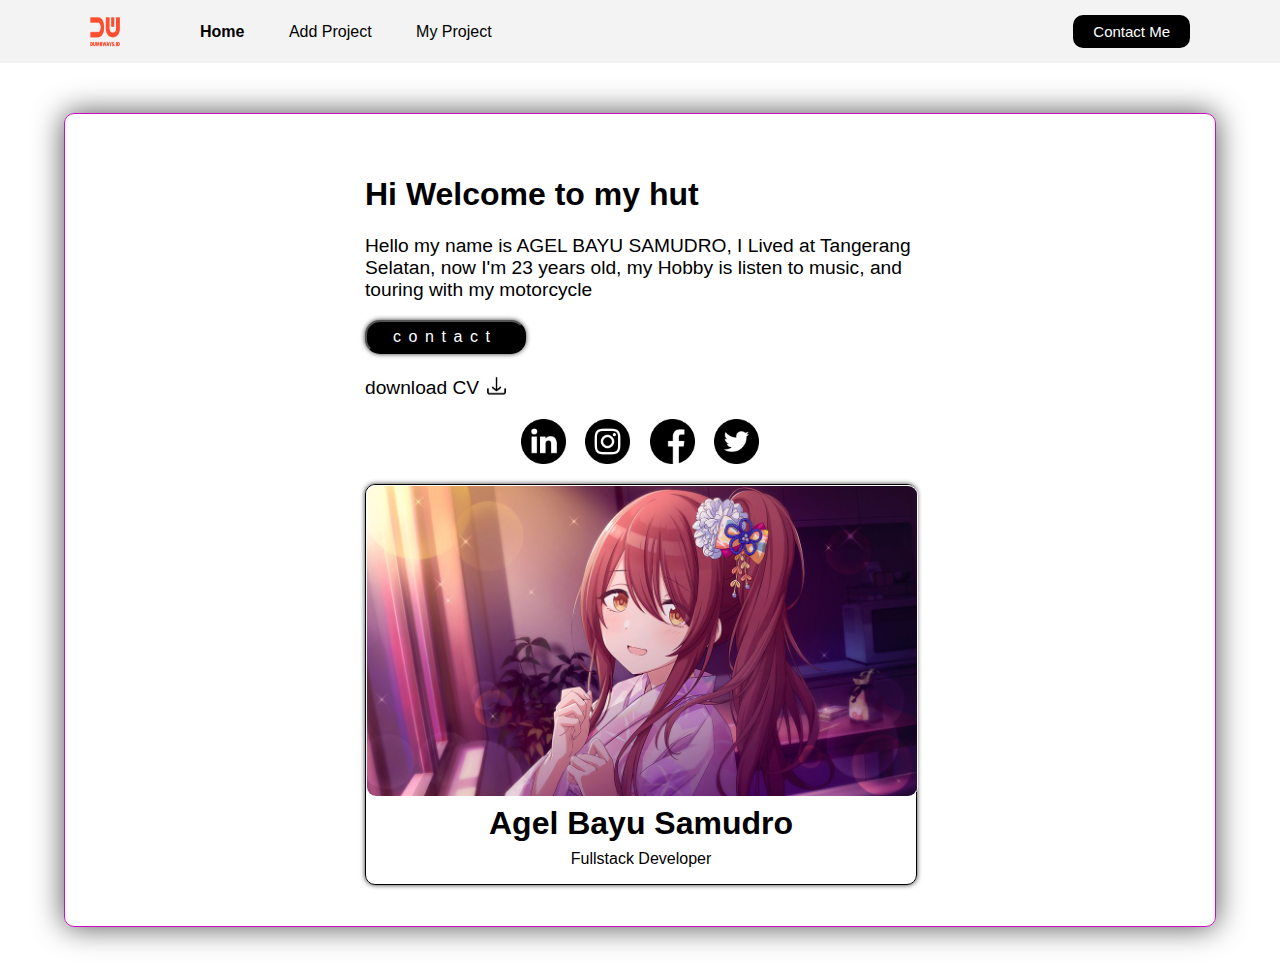
<file: index.html>
<html>

<head>
    <title> List Menu</title>
    <link rel="stylesheet" href="./style.css" />
</head>

<body>
    <nav>
        <div class="left-side">
            <a href="index.html">
                <img src="./assets/images/logo.png" alt="" style="width: 30px; height:30px;">
            </a>
            <ul>
                <li>
                    <a class="active" href="index.html">Home </a>
                </li>
                <li>
                    <a>Add Project</a>
                </li>
                <li>
                    <a>My Project</a>
                </li>
            </ul>
        </div>

        <div class="right-side">
            <a href="contact.html">Contact Me</a>
        </div>
    </nav>
    <div style="
    border: 1px solid rgb(202, 12, 202);
    width:1150px;
    border-radius: 10px;
    box-shadow: 0px 0px 30px rgb(79,79,79);
    margin: auto;
    margin-top: 50px;
    margin-bottom: 50px;
">
        <div style="
            border: 1px solid white;
            width:550px;
            padding: 15px;
            border-radius: 10px;
            margin: auto;
            margin-top: 25px;
            margin-bottom: 25px;
        ">
            <h1>Hi Welcome to my hut</h1>
            <p style="
        font-size: larger;
        margin-top: 5px;">
                Hello my name is AGEL BAYU SAMUDRO, I Lived at Tangerang Selatan, now I'm 23 years old,
                my Hobby is listen to music, and touring with my motorcycle

            </p>
            <button style="
        box-shadow: 0px 0px 5px rgba(50, 50, 50, 50);
        border-radius: 15px;
        color: white;
        background-color: black;
        padding: 6px 26px;
        font-size: 16px;
        font-family: Arial;
        letter-spacing: 2mm;
        ">contact</button>

            <p style="
        font-size: larger;">
                download CV <img src="assets/images/download.png" style="width: 25px;" />
            </p>

            <p style="
        letter-spacing: 15px;
        text-align: center;
        ">
                <img src="assets/images/linkedin.png" style="width: 45px;" />
                <img src="assets/images/instagram.png" style="width: 45px;" />
                <img src="assets/images/facebook.png" style="width: 45px;" />
                <img src="assets/images/twitter.png" style="width: 45px;" />
            </p>

            <div style="
            border: 1px solid black;
            box-shadow: 0px 0px 5px rgba(50, 50, 50, 50);
            width:550px;
            border-radius: 10px;
            margin: auto;">
                <img src="assets/images/profil.jpg" style="width: 100%;
        border: 1px solid white;
        border-radius: 10px;
        margin: auto;
        " />
                <h1 style="text-align: center;
        font-weight: bold;
        line-height: 10px;">Agel Bayu Samudro</h1>
                <p style="text-align: center;">Fullstack Developer</p>
            </div>

        </div>
    </div>
</body>

</html>
</file>
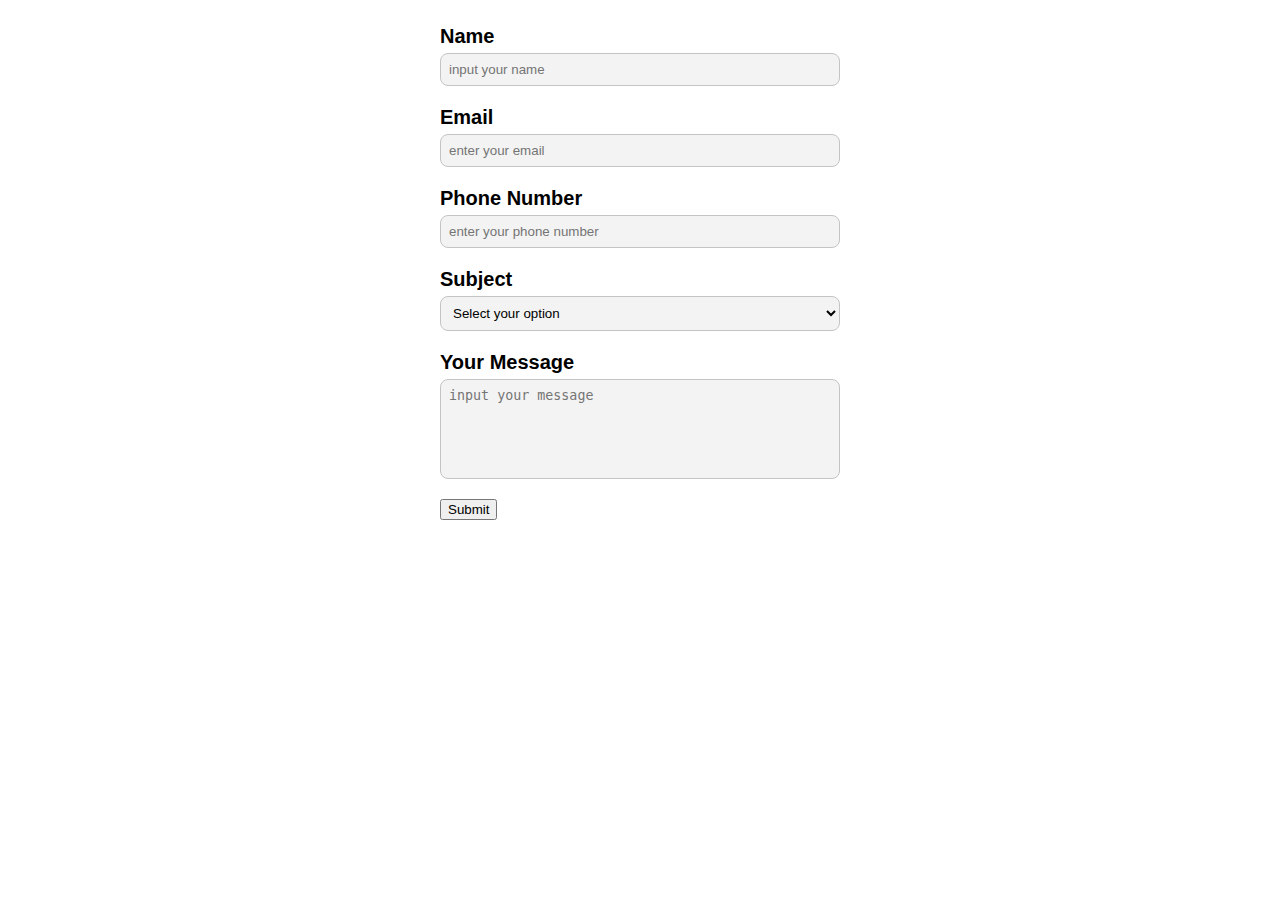
<file: contact.html>
<html>

<head>
    <link rel="stylesheet" href="./style.css" />
</head>

<body>
    <div style="width: 400px;margin: auto; margin-top: 25px;">
        <form id="form-contact">
            <div style=" margin-bottom:20px ;">
                <label for="name" style="font-size: 20px; font-weight: 700;">Name</label>
                <input id="name" type="text" required placeholder="input your name">
            </div>

            <div style="margin-bottom:20px ;">
                <label for="email" style="font-size: 20px; font-weight: 700;">Email</label>
                <input id="email" type="email" placeholder="enter your email">
            </div>

            <div style="margin-bottom:20px ;">
                <label for="phone" style="font-size: 20px; font-weight: 700;">Phone Number</label>
                <input id="phone" type="text" placeholder="enter your phone number">
            </div>

            <div style="margin-bottom:20px ;">
                <label for="subject" style="font-size: 20px; font-weight: 700;">Subject</label>
                <select id="subject">
                    <option value="" disabled selected hidden> Select your option</option>
                    <option>Lets Talk</option>
                    <option>Lets Collaboration</option>
                    <option>Lets Create Project</option>
                </select>
            </div>

            <div style="margin-bottom:20px ;">
                <label for="message" style="font-size: 20px; font-weight: 700;">Your Message</label>
                <textarea id="message" cols="30" rows="10" placeholder="input your message"></textarea>
            </div>

            <button type="button">Submit</button>
        </form>
    </div>
</body>

</html>
</file>
<file: style.css>
body {
    margin: 0;
    font-family: 'Poppins', sans-serif;
}

nav {
    background-color: #f4f3f3;
    height: 7vh;
    display: flex;
}

nav div {
    display: flex;
    align-items: center;
}

nav .left-side {
    flex: 50%;
    padding-left: 90px;
}

nav .right-side {
    flex: 50%;
    justify-content: flex-end;
    padding-right: 90px;
}

nav ul {
    list-style: none;
    margin-left: 40px;
}

nav ul li {
    display: inline;
    margin-right: 40px;
}

nav ul li a {
    color: black;
    text-decoration: none;
}

nav ul li a.active {
    color: black;
    font-weight: 700;
}

nav .right-side a {
    text-decoration: none;
    font-size: 15px;
    color: white;
    background-color: black;
    padding: 8px 20px;
    border-radius: 10px;
    cursor: pointer;
}

#form-contact #name {
    width: 100%;
    box-sizing: border-box;
    padding: 8px;
    background-color: #f3f3f3;
    border: 1px solid #c4c4c4;
    border-radius: 8px;
    margin-top: 5px;
}

#form-contact #email {
    width: 100%;
    box-sizing: border-box;
    padding: 8px;
    background-color: #f3f3f3;
    border: 1px solid #c4c4c4;
    border-radius: 8px;
    margin-top: 5px;
}

#form-contact #phone {
    width: 100%;
    box-sizing: border-box;
    padding: 8px;
    background-color: #f3f3f3;
    border: 1px solid #c4c4c4;
    border-radius: 8px;
    margin-top: 5px;
}

#form-contact #subject {
    width: 100%;
    box-sizing: border-box;
    padding: 8px;
    background-color: #f3f3f3;
    border: 1px solid #c4c4c4;
    border-radius: 8px;
    margin-top: 5px;
}

#form-contact #message {
    width: 100%;
    box-sizing: border-box;
    padding: 8px;
    background-color: #f3f3f3;
    border: 1px solid #c4c4c4;
    border-radius: 8px;
    margin-top: 5px;
    resize: none;
    height: 100px;
}
</file>
